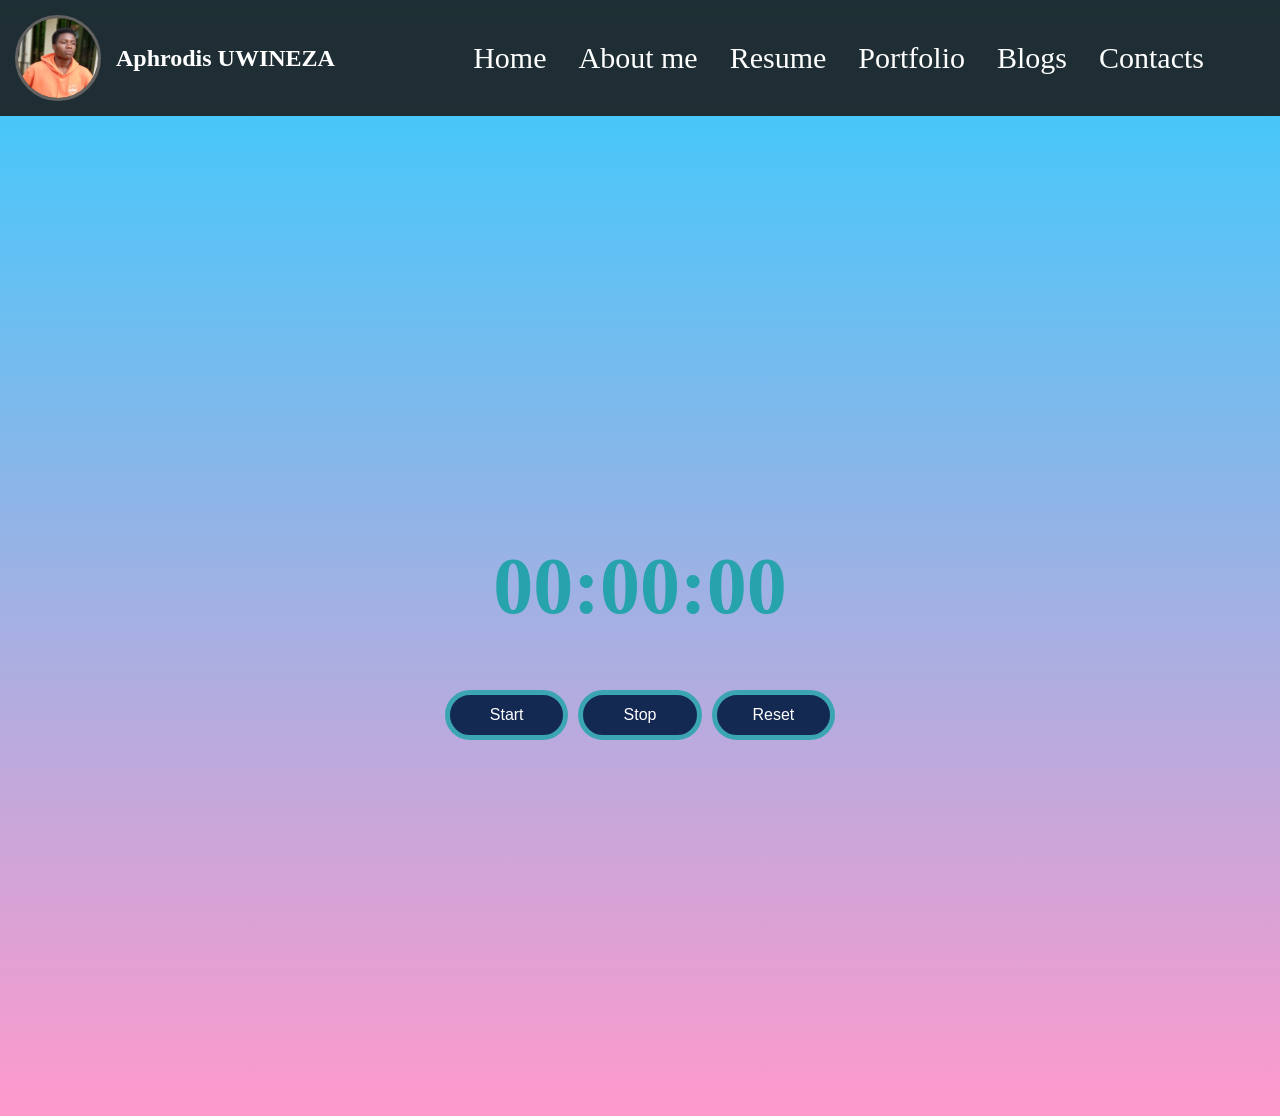
<file: index.html>
<!DOCTYPE html>
<html lang="en">
<head>
    <meta charset="UTF-8">
    <meta name="viewport" content="width=device-width, initial-scale=1.0">
    <link rel="stylesheet" href="styles.css">
    <title>timer</title>
</head>
<body>

    <nav class="navbar" id="navbar">
        <div class="logo">
            <img src="prof.png" alt="image">
            <h2>Aphrodis UWINEZA</h2>
        </div>
        <a href="#" class="toggle" id="toggle">
            <span class="bar" id="line1"></span>
            <span class="bar" id="line2"></span>
            <span class="bar" id="line3"></span>
        </a>
        <div class="nav_links" id="nav_links">
            <ul>
                <li><a href="https://aphrodis.netlify.app/">Home</a></li>
                <li><a href="#">About me</a></li>
                <li><a href="https://aphrodis.netlify.app/resume">Resume</a></li>
                <li><a href="https://aphrodis.netlify.app/portfolio">Portfolio</a></li>
                <li><a href="#">Blogs</a></li>
                <li><a href="https://aphrodis.netlify.app/contacts">Contacts</a></li>
            </ul>
        </div>
    </nav>

    <div class="counter">
        <div class="timer">
            <h1 id="timer">00:00:00</h1>
        </div>
        <div class="button">
            <button id="start">Start</button>
            <button id="stop">Stop</button>
            <button id="reset">Reset</button>
        </div>
    </div>
</body>
<script src="timer.js"></script>
</html>
</file>
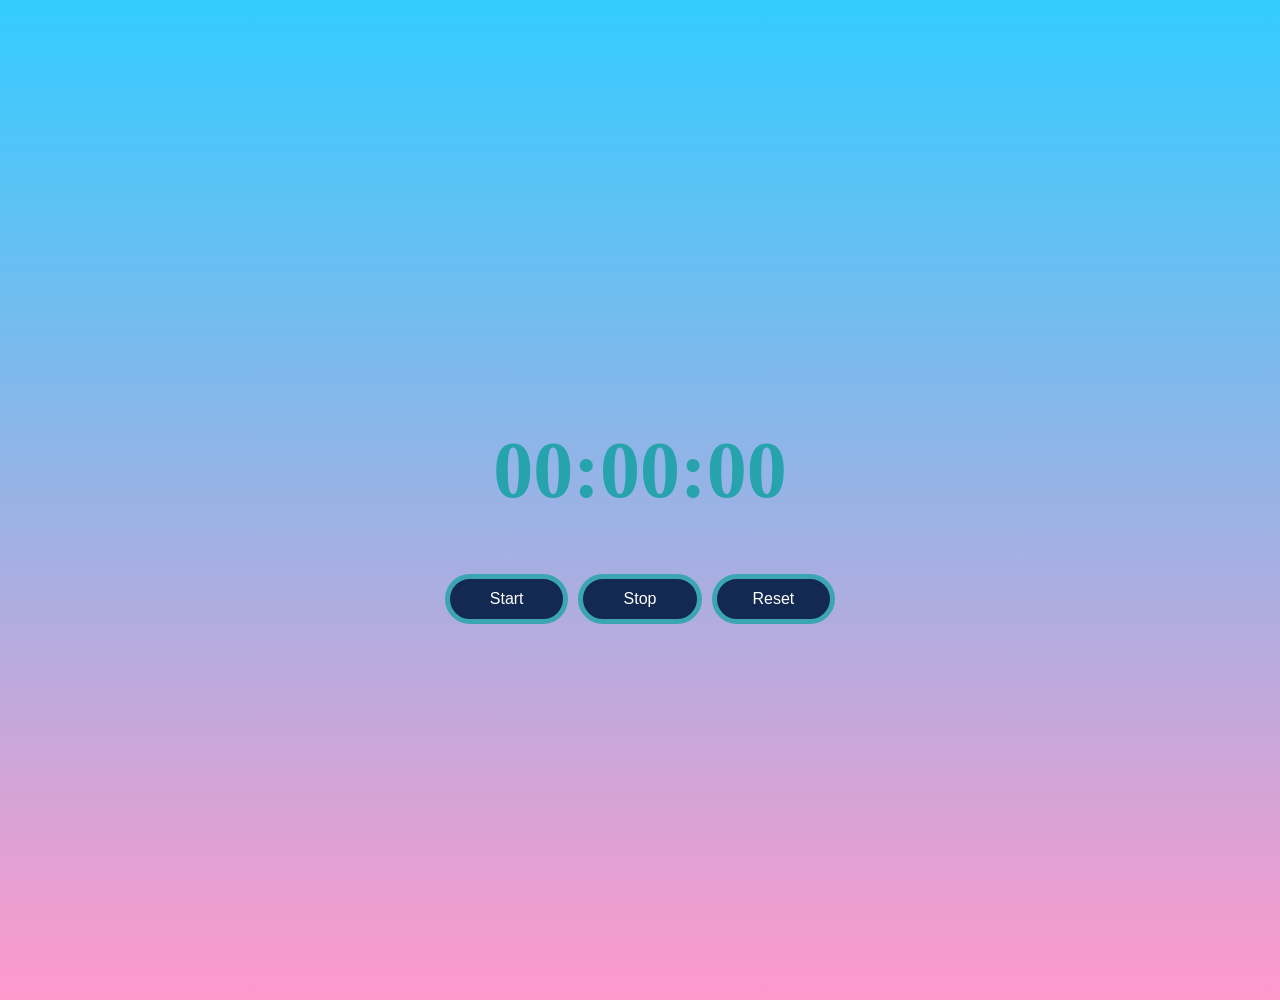
<file: timer.html>
<!DOCTYPE html>
<html lang="en">
<head>
    <meta charset="UTF-8">
    <meta name="viewport" content="width=device-width, initial-scale=1.0">
    <link rel="stylesheet" href="timer.css">
    <title>timer</title>
</head>
<body>
    <div class="counter">
        <div class="timer">
            <h1 id="timer">00:00:00</h1>
        </div>
        <div class="button">
            <button id="start">Start</button>
            <button id="stop">Stop</button>
            <button id="reset">Reset</button>
        </div>
    </div>
</body>
<script src="timer.js"></script>
</html>
</file>
<file: styles.css>
body {
    margin: 0;
    padding: 0;
    align-items: center;
    background: linear-gradient(to bottom, #33ccff 0%, #ff99cc 100%);
}

.counter {
    margin: 50px auto;
    width: 100%;
    display: flex;
    flex-direction: column;
    align-items: center;
    justify-content: center;
    height: 100vh;

}

.timer{
    width: 400px;
    display: flex;
    justify-content: center;
   
}

.timer > h1 {

    font-size: 5rem;
    color: rgb(38, 163, 172);
}

.button{
    width: 400px;
    display: flex;
    justify-content: space-between;
    flex-direction: row;
    
}

button{
    width: 100px;
    height: 50px;
    flex-grow: 1;
    display: flex;
    flex-direction: row;
    align-items: center;
    justify-content: center;
    margin: 5px;
    border: 5px solid #3ca5b3;
    border-radius: 35px;
    color: #fff;
    font-size: 35px;
    background:#142952;
    
}

#start:hover{
    background:  #50b92d;
    border: 5px solid #ffff;
}

#stop:hover{
    background: #b30000;
    border: 5px solid #ffff;
}

#reset:hover{
    background: #ff9933;
    border: 5px solid #ffff;
}



button {
    font-size: 1rem;
    
   
}

/* Navigation */

.navbar
{
    display: flex;
    justify-content: space-between;
    align-items: center;
    /* background-color: #646161; */
    color: #ffff;
   
   top: 0;
   background: #1c1c1ce3;
   position: sticky;
  
    
}

.navbar > .logo
{
    display: flex;
    margin: 15px;
    align-items: center;
  
    
    
}

.navbar > .logo > h2
{
    
    margin-left: 15px;
}

.navbar > .logo > img
{
    max-width: 80px;
    max-width: 80px;
    border-radius: 50%;
    border: 3px solid #646161;
    box-shadow: 0 0 20px slid black;
    
}

.nav_links > ul
{
    margin: 0;
    padding: 0;
    display: inline-flex;
    padding-right: 60px;
    flex-grow: 2;
    
    
}

.nav_links li
{
    list-style-type: none;
    font-size: 30px;

}

.nav_links li a
{
    text-decoration: none;
    color: #ffff;
    padding: 1rem;
    display: block;
    
}

.nav_links li a:hover
{
    background-color: #21497e7c;
    border-radius: 6px;

}

/***** taggle-button*****/

.toggle
{
    position: absolute;
    top: .75rem;
    right: 1rem;
    display: none;
    flex-direction: column;
    justify-content: space-between;
    width: 30px;
    height: 21px;
}
 
.toggle .bar
{
    height: 4px;
    width: 30px;
    background-color: #ffff;
    border-radius: 50px;
    
}



.nav-bar > .left-side > div{
margin-right: 10px;
}

/* respons */

@media only screen and (max-width: 600px){
    .navbar{
        display: inline-block;

        flex-direction: column;
        align-items: center;
        justify-content: center;
        width: 100%;
        background-color: #1C1C1C
    }

    body{
        height: 100vh;
        
    }

    .logo{
        align-items: center;
        justify-content: center;
        flex-shrink: 3;
        flex-basis: 100px;
    }

    .logo img
    {
        margin-right: 13px;
    }

    .logo h2
    {
        margin-right: 40px;
    }

    .toggle
    {
        display: flex;
        margin-top: 40px;
    }


    .nav_links
    {
        align-items: center;
        justify-content: center;
        width: 90%;
        margin-left: 10%;
        flex-shrink: 3;
        display: none;
    }
}
</file>
<file: timer.css>
body {
    margin: 0;
    padding: 0;
    align-items: center;
    background: linear-gradient(to bottom, #33ccff 0%, #ff99cc 100%);
}

.counter {
    margin: 50px auto;
    width: 100%;
    display: flex;
    flex-direction: column;
    align-items: center;
    justify-content: center;
    height: 100vh;

}

.timer{
    width: 400px;
    display: flex;
    justify-content: center;
}

.timer > h1 {

    font-size: 5rem;
    color: rgb(38, 163, 172);
}

.button{
    width: 400px;
    display: flex;
    justify-content: space-between;
    flex-direction: row;
    
}

button{
    width: 100px;
    height: 50px;
    flex-grow: 1;
    display: flex;
    flex-direction: row;
    align-items: center;
    justify-content: center;
    margin: 5px;
    border: 5px solid #3ca5b3;
    border-radius: 35px;
    color: #fff;
    font-size: 35px;
    background:#142952;
    
}

#start:hover{
    background:  #50b92d;
    border: 5px solid #ffff;
}

#stop:hover{
    background: #b30000;
    border: 5px solid #ffff;
}

#reset:hover{
    background: #ff9933;
    border: 5px solid #ffff;
}



button {
    font-size: 1rem;
    
   
}
</file>
